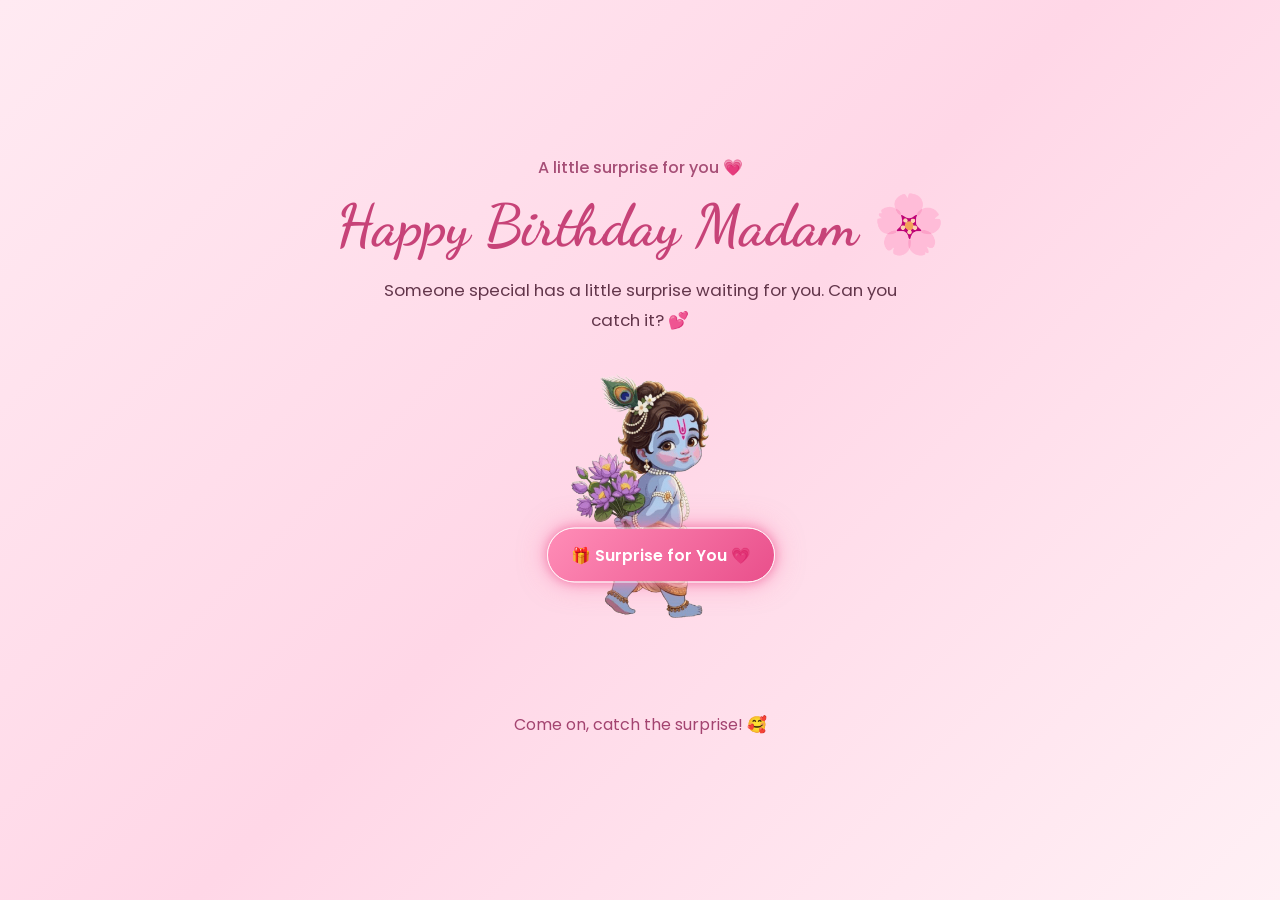
<file: index.html>
<!DOCTYPE html>
<html lang="en">
<head>
    <meta charset="UTF-8">
    <meta name="viewport" content="width=device-width, initial-scale=1.0">
    <title>A Surprise for You 💗</title>

    <link rel="stylesheet" href="style.css">

    <link rel="preconnect" href="https://fonts.googleapis.com">
    <link rel="preconnect" href="https://fonts.gstatic.com" crossorigin>
    <link href="https://fonts.googleapis.com/css2?family=Dancing+Script:wght@600;700&family=Poppins:wght@400;500;600;700&display=swap" rel="stylesheet">
</head>

<body>

    <!-- Floating hearts background -->
    <div class="hearts-background" id="heartsBackground"></div>

    <!-- PAGE 1: WELCOME -->
    <section class="page active" id="page1">
        <div class="welcome-content">
            <p class="small-heading">A little surprise for you 💗</p>
            <h1>Happy Birthday Madam 🌸</h1>

            <p class="welcome-message">
                Someone special has a little surprise waiting for you.
                Can you catch it? 💕
            </p>

            <div class="krishna-stage">
                <img
                    src="./krishna.png"
                    alt="Little Krishna"
                    class="krishna-image"
                >

                <button class="surprise-button" id="surpriseButton">
                    🎁 Surprise for You 💗
                </button>
            </div>

            <p class="hint-message" id="hintMessage">
                Come on, catch the surprise! 🥰
            </p>
        </div>
    </section>


    <!-- PAGE 2: PHOTO GALLERY -->
    <section class="page" id="page2">
        <div class="gallery-content">
            <p class="small-heading">Our little memories 💞</p>
            <h1>Beautiful Moments</h1>

            <p class="gallery-message">
                Every picture has a little piece of my heart. 💗
            </p>

            <div class="photo-frame">
                <img
                    id="galleryPhoto"
                    src="./photo1.jpg"
                    alt="Our memory"
                >
            </div>

            <p class="photo-caption" id="photoCaption"></p>

            <div class="gallery-controls">
                <button class="secondary-button" id="previousPhoto">
                    ← Previous
                </button>

                <span id="photoCounter">1 / 4</span>

                <button class="secondary-button" id="nextPhoto">
                    Next →
                </button>
            </div>

            <p class="gallery-hint" id="galleryHint">
                View all 4 photos to unlock your little message. 💌
            </p>

            <button class="main-button hidden" id="letterButton">
                Little Words for You 💌
            </button>
        </div>
    </section>


    <!-- PAGE 3: BIRTHDAY LETTER -->
    <section class="page" id="page3">
        <div class="letter-content">
            <p class="small-heading">A letter from my heart 💗</p>
            <h1>Happy Birthday Beautiful❤️ 🎂</h1>

            <div class="letter-text">
                <p>To the girl who makes my world more beautiful,</p>

                <p>
                   Happy Birthday madam ❤️🫶🏻🎂💗🎉🥳✨
Eppavum ipdiye happy ah, jolly ah iru 😄💫 Unoda dreams and achievements ellame achieve panni life la nalla position ku varanum 🌟🏆❤️ Unaku pudichadhu ellame kedaikum, un life full ahh happiness ah irukanum 😍🌈💖 Ini vara years ellame unnodadhu dhaan, unaku pudicha maari un life ah enjoy pannu 🥳🎊 Ellamthayum confident ahh pannu, ethukum bayapadathinga madam 💪🏻✨🥹💖
                </p>

                <p>
                    Un life la vara ella ups and downs layum naan eppavum un kooda irupen 🤝🏻🫂❤️ Edhu nadandhalum, don't worry, I'm always there for you 🥺💞 Konjam busy ah irundhalum, time kedaikumbodhu enaku oru message achum pannuga "kalnenjakari" 😌📱 Nee epapdi iruka nu kuda ipa la theriya mataguthu 😅🥹 Nalla sapdu, take care of yourself da ,chocolate la athigam ahh sapdatha  🍽️💗🌸
                </p>

               <p>
    Once again happy birthday, my dear KK! 🥹🎀🎂💝
</p>

<p>
    KK ku enna meaning nu niyabagam iruka 😉🤭💭
    Enjoy your upcoming days 🫂✨🎉
</p>
                    Keep smiling, keep shining and never forget how
                    special you are to me. 💗
                </p>
"Na unna romba romba miss pandra da 🥹💗🫂💕"
</p>

                <p class="signature">
                    Always yours,<br>
                 Forever yours 💕
                </p>
            </div>

            <button class="main-button" id="finalPageButton">
                One Last Surprise 💝
            </button>
        </div>
    </section>


    <!-- PAGE 4: FINAL LOVE MESSAGE -->
    <section class="page final-page" id="page4">
        <div class="final-content">
            <div class="heart-decoration">💗 🌷 💗</div>

            <h1>You're My Favorite Person 💕</h1>

            <p class="final-message">
                In a world full of people, my heart chose you. 🥹
                <br><br>

               Life la ellame namma nenacha maari nadakathu. Sila neram failures varalam, sila neram namma romba tired ah feel pannalam. Aana edhu nadandhalum un mela irukura confidence ah mattum lose pannidatha. Unna nee nambuna, kandippa unaku pudicha life ah create panna mudiyum da. Un happiness kaga nee vaazha kathuko, un dreams kaga effort podu, un peace ah eppavum compromise pannatha. ❤️✨
                <br><br>

                Intha birthday la irundhu un life la pudhu beginnings, beautiful memories, unexpected happiness nu ellame neraya varum 🪈 💕, Unakku romba pudicha Krishna eppavum un kooda irundhu unna guide pannuvaru,unaku thevaiyana strength um happiness yum kuduparru 💕,Nee edukura ovvoru step layum avaroda blessings irukum, Un kannula eppavum intha happiness irukanum. 🦚💙🙏🏻
                <br><br>

                Be Happy Forever 💖Un kuda pesula nalum un mela iruka care and thinking pogathu ,may be god krishna kuda unnaku en mulayama unnaku wishes solla try pannalam ,so happy birthday geethu 🪈💕 💕
            </p>
<p class="signature">
  by Krishna 🦚💙
</p>

            <p class="final-signature">Forever and always 💞</p>

            <button class="main-button" id="blessingPageButton">
                One More Blessing 💖
            </button>
        </div>
    </section>


    <!-- PAGE 5: KRISHNA BLESSING -->
    <section class="page final-blessing-page" id="page5">
        <div class="blessing-content">

            <img
                src="./krishna-blessing.png"
                alt="Lord Krishna blessing"
                class="blessing-image"
            >

            <h1 class="birthday-wish">
                Happy Birthday da Geethu! 🎂💖🦚✨
            </h1>

            <p class="blessing-message">
                May Krishna bless you with endless happiness,
                love, success and beautiful smiles. 🪷🙏💗
            </p>

            <button class="main-button" id="replayButton">
                Replay Our Surprise 🌸
            </button>

        </div>
    </section>


    <script src="script.js"></script>
</body>
</html>
</file>
<file: style.css>
* {
    margin: 0;
    padding: 0;
    box-sizing: border-box;
}

body {
    font-family: "Poppins", sans-serif;
    background: linear-gradient(135deg, #ffeaf2, #ffd7e7, #fff0f5);
    color: #63364b;
    min-height: 100vh;
    overflow-x: hidden;
}

/* PAGE SETTINGS */

.page {
    display: none;
    min-height: 100vh;
    width: 100%;
    padding: 35px 18px;
    align-items: center;
    justify-content: center;
    text-align: center;
    position: relative;
    z-index: 1;
}

.page.active {
    display: flex;
    animation: pageAppear 0.7s ease;
}

@keyframes pageAppear {
    from {
        opacity: 0;
        transform: translateY(12px);
    }

    to {
        opacity: 1;
        transform: translateY(0);
    }
}

h1 {
    font-family: "Dancing Script", cursive;
    font-size: clamp(2.3rem, 7vw, 3.6rem);
    color: #c74378;
    margin: 8px 0 15px;
}

p {
    line-height: 1.8;
}

.small-heading {
    font-size: 1rem;
    color: #a64e76;
    font-weight: 500;
}

.welcome-content,
.gallery-content,
.letter-content,
.final-content,
.blessing-content {
    width: 100%;
    max-width: 650px;
    margin: auto;
}

.welcome-message,
.gallery-message {
    font-size: 1.05rem;
    max-width: 520px;
    margin: 0 auto;
}


/* FLOATING HEARTS BACKGROUND */

.hearts-background {
    position: fixed;
    inset: 0;
    overflow: hidden;
    pointer-events: none;
    z-index: 0;
}

.floating-heart {
    position: absolute;
    bottom: -40px;
    color: #ed78a4;
    opacity: 0.55;
    animation: floatHeart linear infinite;
    filter: drop-shadow(0 2px 4px #f49abc40);
    user-select: none;
}

@keyframes floatHeart {
    0% {
        transform: translateY(0) rotate(0deg);
        opacity: 0;
    }

    10% {
        opacity: 0.55;
    }

    85% {
        opacity: 0.5;
    }

    100% {
        transform: translateY(-115vh) rotate(35deg);
        opacity: 0;
    }
}


/* PAGE 1: KRISHNA AND SURPRISE BUTTON */

.krishna-stage {
    position: relative;
    width: min(100%, 420px);
    height: 350px;
    margin: 20px auto 0;
}

.krishna-image {
    width: 280px;
    height: auto;
    object-fit: contain;
    background: transparent;
    border: none;
    border-radius: 0;
    box-shadow: none;
    display: block;
    margin: 0 auto;
}

.surprise-button {
    position: absolute;
    left: 55%;
    top: 57%;
    transform: translate(-50%, -50%);
    z-index: 2;

    border: 1px solid #fff4f8;
    border-radius: 35px;
    padding: 15px 23px;

    background: linear-gradient(135deg, #ff8db7, #e94f8b);
    color: white;

    font-family: "Poppins", sans-serif;
    font-size: 0.98rem;
    font-weight: 600;

    box-shadow: 0 0 12px #f47aa9, 0 0 28px #f47aa980;
    cursor: pointer;
    white-space: nowrap;

    animation: buttonBlink 1.5s ease-in-out infinite;
    transition: left 0.3s ease, top 0.3s ease;
}

@keyframes buttonBlink {
    0%, 100% {
        box-shadow: 0 0 10px #f47aa9, 0 0 20px #f47aa980;
        filter: brightness(1);
    }

    50% {
        box-shadow: 0 0 20px #ff5e9c, 0 0 38px #ff5e9c;
        filter: brightness(1.12);
    }
}

.surprise-button:active {
    transform: translate(-50%, -50%) scale(0.96);
}

.hint-message {
    min-height: 35px;
    margin-top: 5px;
    font-size: 1rem;
    color: #a34470;
}


/* GENERAL BUTTONS */

.main-button,
.secondary-button {
    border: none;
    border-radius: 30px;
    padding: 13px 22px;

    font-family: "Poppins", sans-serif;
    font-size: 1rem;
    font-weight: 600;

    cursor: pointer;
    transition: transform 0.2s ease, background 0.2s ease;
}

.main-button {
    margin-top: 25px;
    background: linear-gradient(135deg, #f47eaa, #df4c83);
    color: white;
    box-shadow: 0 5px 16px #c94b7c35;
}

.main-button:hover,
.secondary-button:hover {
    transform: translateY(-2px);
}

.secondary-button {
    background: #ffd0e1;
    color: #9a3f68;
    padding: 10px 16px;
}

.hidden {
    display: none !important;
}


/* PAGE 2: PHOTO GALLERY */

.gallery-content {
    max-width: 550px;
}

.photo-frame {
    width: min(100%, 370px);
    height: 390px;
    margin: 25px auto 12px;

    border: 5px solid #fff8fb;
    border-radius: 22px;
    overflow: hidden;

    background: #ffd2e2;
    box-shadow: 0 8px 24px #a8466b25;
}

.photo-frame img {
    width: 100%;
    height: 100%;
    object-fit: cover;
    display: block;
}

.photo-caption {
    font-size: 1.05rem;
    color: #9c426b;
    margin: 10px 0 18px;
}

.gallery-controls {
    display: flex;
    align-items: center;
    justify-content: center;
    gap: 15px;
}

#photoCounter {
    font-size: 0.95rem;
    font-weight: 600;
    color: #914063;
    min-width: 45px;
}

.gallery-hint {
    font-size: 0.95rem;
    margin-top: 20px;
    color: #a34d73;
}


/* PAGE 3: BIRTHDAY LETTER */

.letter-content {
    max-width: 680px;
}

.letter-text {
    margin: 22px auto 5px;
    text-align: left;
    font-size: 1.05rem;
    line-height: 1.9;
}

.letter-text p {
    margin-bottom: 17px;
}

.signature {
    font-family: "Dancing Script", cursive;
    font-size: 1.7rem;
    font-weight: 700;
    color: #c74378;
    text-align: right;
    line-height: 1.5;
    margin-top: 25px;
}


/* PAGE 4: FINAL LOVE MESSAGE */

.final-page,
.final-blessing-page {
    background: linear-gradient(145deg, #ffe6ef, #ffd2e3);
}

.final-content {
    max-width: 620px;
}

.heart-decoration {
    font-size: 2rem;
    margin-bottom: 10px;
}

.final-message {
    font-size: 1.1rem;
    line-height: 1.9;
    margin: 25px auto;
    max-width: 540px;
}

.final-signature {
    font-family: "Dancing Script", cursive;
    color: #c74378;
    font-size: 1.8rem;
    font-weight: 700;
}


/* PAGE 5: KRISHNA BLESSING */

.blessing-content {
    max-width: 700px;
    text-align: center;
}
.blessing-image {
    display: block;
    width: 100%;
    max-width: 520px;
    max-height: 62vh;
    object-fit: contain;
    margin: 0 auto 20px;
    background: transparent;
    border: none;
    border-radius: 0;
    box-shadow: none;
    filter: none;
}
.birthday-wish {
    font-family: "Dancing Script", cursive;
    font-size: clamp(2.1rem, 7vw, 3.4rem);
    line-height: 1.3;
    color: #c74378;
    margin: 15px 0;
}

.blessing-message {
    font-size: 1.05rem;
    line-height: 1.8;
    margin: 12px auto;
    max-width: 520px;
}


/* MOBILE RESPONSIVE */

@media (max-width: 600px) {
    .page {
        padding: 25px 16px;
    }

    .welcome-message,
    .gallery-message {
        font-size: 0.98rem;
    }

    .krishna-stage {
        height: 310px;
        max-width: 350px;
    }

    .surprise-button {
        font-size: 0.88rem;
        padding: 12px 17px;
    }

    .photo-frame {
        height: min(65vh, 390px);
        max-height: 390px;
    }

    .gallery-controls {
        gap: 8px;
    }

    .secondary-button {
        font-size: 0.85rem;
        padding: 10px 12px;
    }

    .letter-text {
        font-size: 1rem;
    }

    .final-message,
    .blessing-message {
        font-size: 1.02rem;
    }

    .blessing-image {
        max-height: 52vh;
    }
}

@media (max-width: 360px) {
    .krishna-stage {
        height: 270px;
    }

    .gallery-controls {
        gap: 5px;
    }

    .secondary-button {
        font-size: 0.78rem;
        padding: 9px 10px;
    }
}


/* ACCESSIBILITY */

@media (prefers-reduced-motion: reduce) {
    *,
    *::before,
    *::after {
        animation-duration: 0.01ms !important;
        animation-iteration-count: 1 !important;
        scroll-behavior: auto !important;
    }
}
</file>
